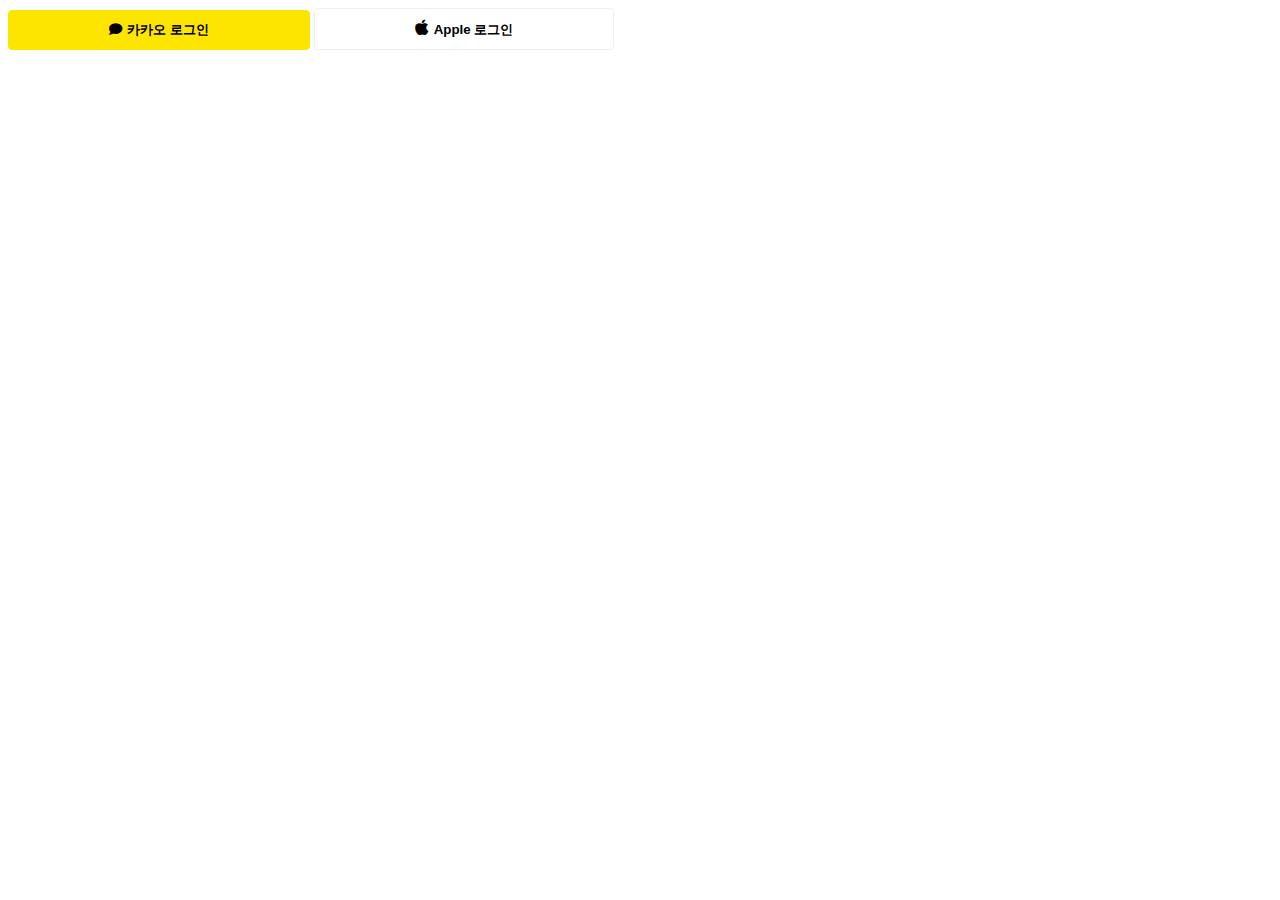
<file: day02/icon/index.html>
<!DOCTYPE html>
<html lang="en">
  <head>
    <meta charset="UTF-8" />
    <meta name="viewport" content="width=device-width, initial-scale=1.0" />
    <title>Document</title>
    <link
      rel="stylesheet"
      href="https://cdnjs.cloudflare.com/ajax/libs/font-awesome/6.7.2/css/all.min.css"
      integrity="sha512-Evv84Mr4kqVGRNSgIGL/F/aIDqQb7xQ2vcrdIwxfjThSH8CSR7PBEakCr51Ck+w+/U6swU2Im1vVX0SVk9ABhg=="
      crossorigin="anonymous"
      referrerpolicy="no-referrer"
    />
    <link rel="stylesheet" href="index.css" />
  </head>
  <body>
    <button class="kakao">
      <i class="fa-solid fa-comment"></i>카카오 로그인
    </button>
    <button class="apple">
        <i class="fa-brands fa-apple"></i></i>Apple 로그인
    </button>
  </body>
</html>
</file>
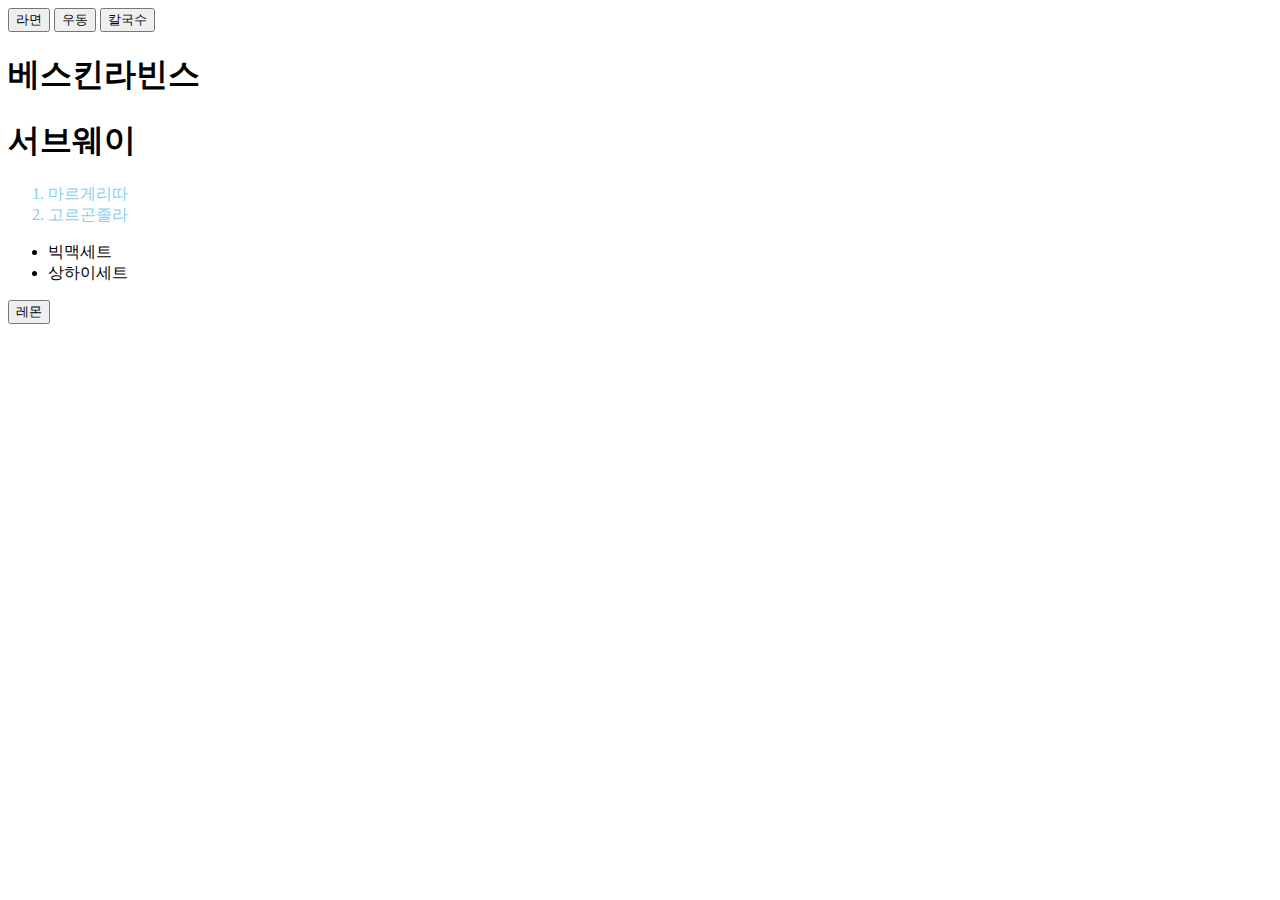
<file: day02/selector/index.html>
<!DOCTYPE html>
<html lang="en">
  <head>
    <meta charset="UTF-8" />
    <meta name="viewport" content="width=device-width, initial-scale=1.0" />
    <title>Document</title>
    <link rel="stylesheet" href="index.css" />
  </head>
  <body>
    <button>라면</button>
    <button>우동</button>
    <button>칼국수</button>
    <h1>베스킨라빈스</h1>
    <h1>서브웨이</h1>
    <ol>
      <li>마르게리따</li>
      <li>고르곤졸라</li>
    </ol>
    <ul>
      <li>빅맥세트</li>
      <li>상하이세트</li>
    </ul>

    <div>
      <span>
        <button>레몬</button>
      </span>
    </div>
  </body>
</html>
</file>
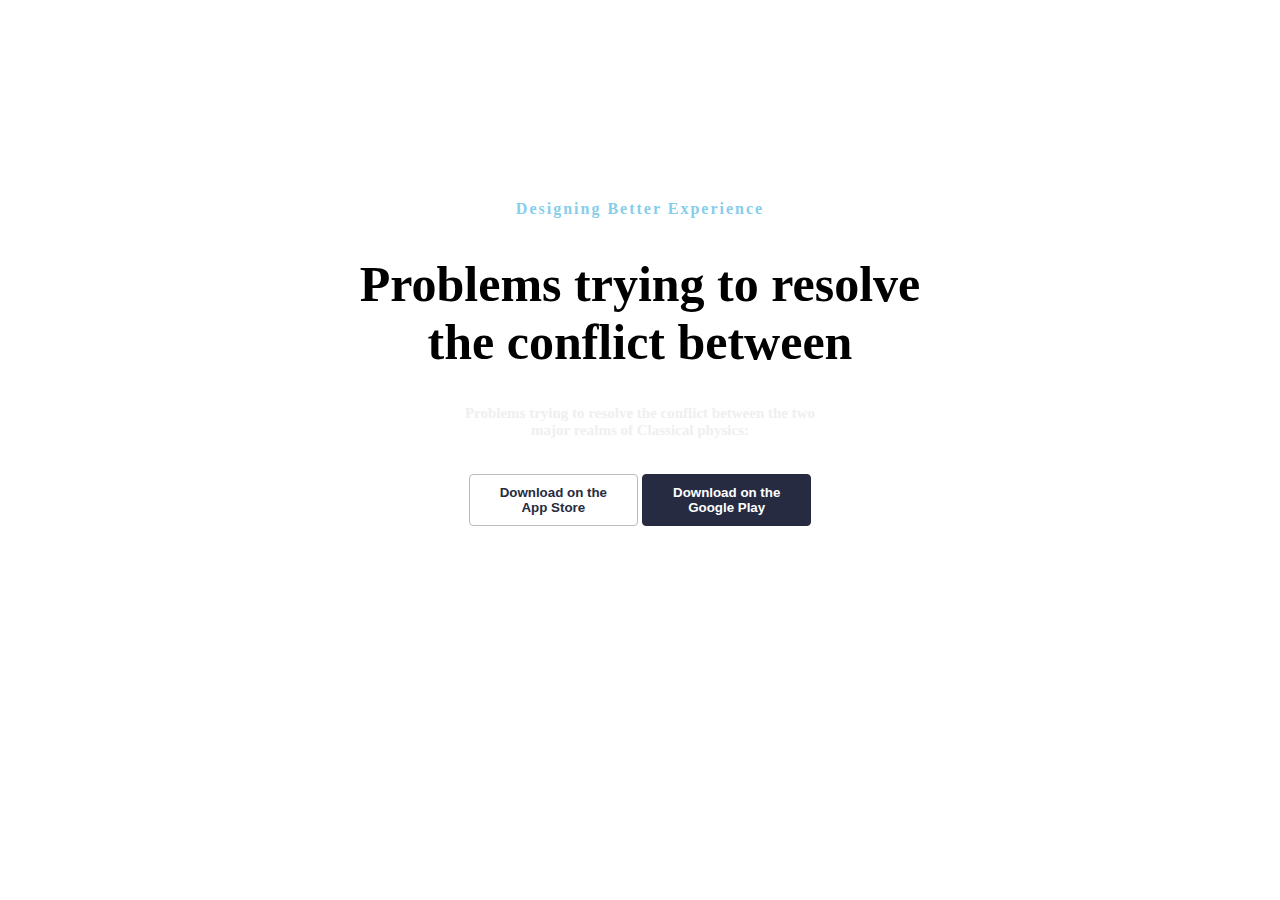
<file: day02/text/index.html>
<!DOCTYPE html>
<html lang="en">
  <head>
    <meta charset="UTF-8" />
    <meta name="viewport" content="width=device-width, initial-scale=1.0" />
    <title>Document</title>
    <link rel="stylesheet" href="index.css" />
  </head>
  <body>
    <h6 class="logo">Designing Better Experience</h6>
    <h1 class="title">Problems trying to resolve<br />the conflict between</h1>
    <h6 class="sub">
      Problems trying to resolve the conflict between the two<br />major realms
      of Classical physics:
    </h6>
    <div class="buttons">
      <button class="apple">
        Download on the<br />
        App Store
      </button>
      <button class="google">
        Download on the<br />
        Google Play
      </button>
    </div>
  </body>
</html>
</file>
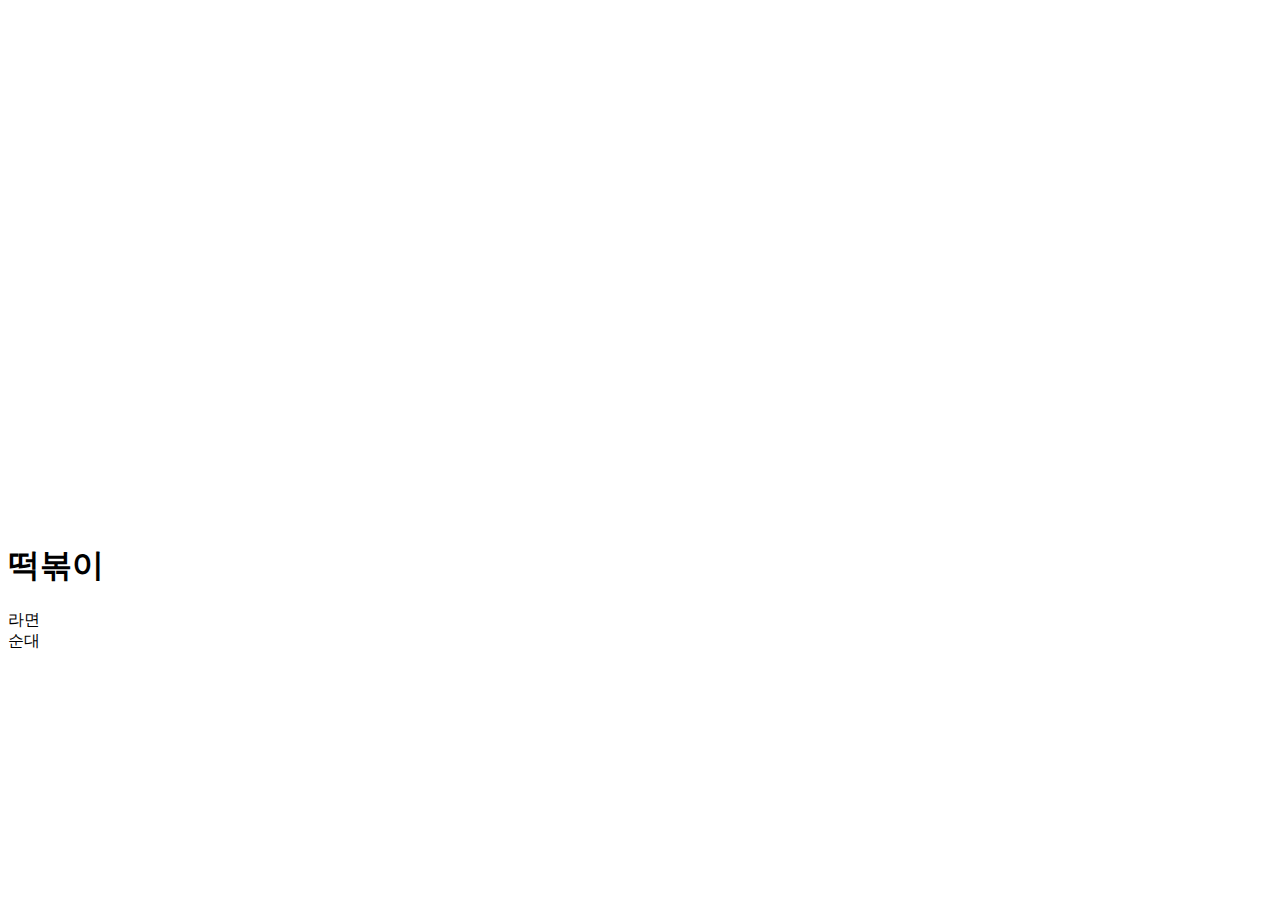
<file: day03/box/index.html>
<!DOCTYPE html>
<html lang="en">
  <head>
    <meta charset="UTF-8" />
    <meta name="viewport" content="width=device-width, initial-scale=1.0" />
    <title>Document</title>
    <link rel="stylesheet" href="index.css" />
  </head>
  <body>
    <div class="card">
      <h6>블랙프라이데이</h6>
      <h2>그랜드 조선 부산 <br />쿠폰 추가 할인</h2>
      <h5>단독 특가 상품 판매 (~6월 30일까지)</h5>
    </div>

    <h1>떡볶이</h1>
    <div>라면</div>
    <div>순대</div>
  </body>
</html>
</file>
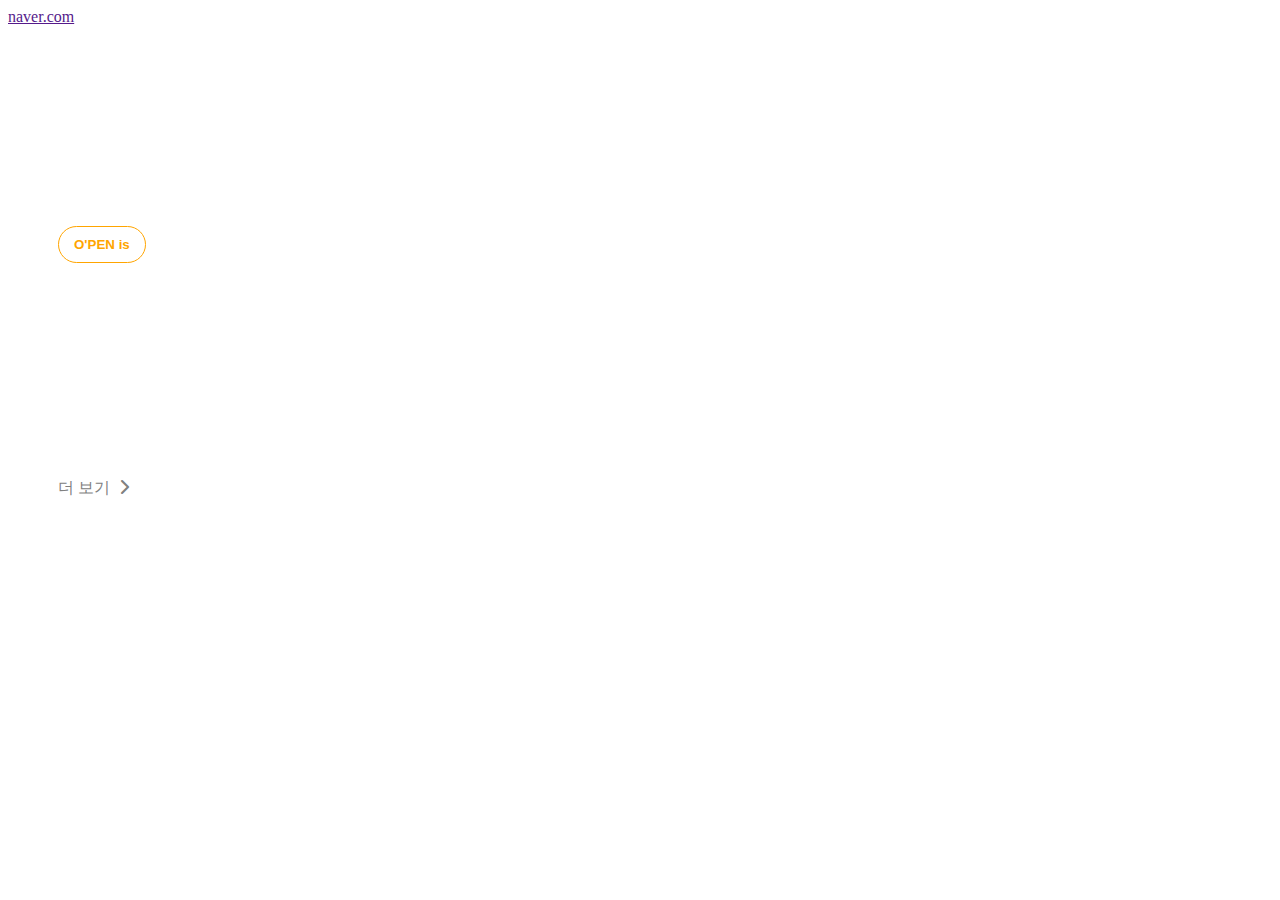
<file: day03/open/index.html>
<!DOCTYPE html>
<html lang="en">
  <head>
    <meta charset="UTF-8" />
    <meta name="viewport" content="width=device-width, initial-scale=1.0" />
    <title>Document</title>
    <link rel="stylesheet" href="index.css" />
    <link
      rel="stylesheet"
      href="https://cdnjs.cloudflare.com/ajax/libs/font-awesome/6.7.2/css/all.min.css"
      integrity="sha512-Evv84Mr4kqVGRNSgIGL/F/aIDqQb7xQ2vcrdIwxfjThSH8CSR7PBEakCr51Ck+w+/U6swU2Im1vVX0SVk9ABhg=="
      crossorigin="anonymous"
      referrerpolicy="no-referrer"
    />
  </head>
  <body>
    <a href="">naver.com</a>
    <div class="card">
      <button>O'PEN is</button>
      <h2>신인 창작자<br />발굴·육성 <br />프로젝트</h2>
      <span>더 보기 <i class="fa-solid fa-chevron-right"></i></span>
    </div>
  </body>
</html>
</file>
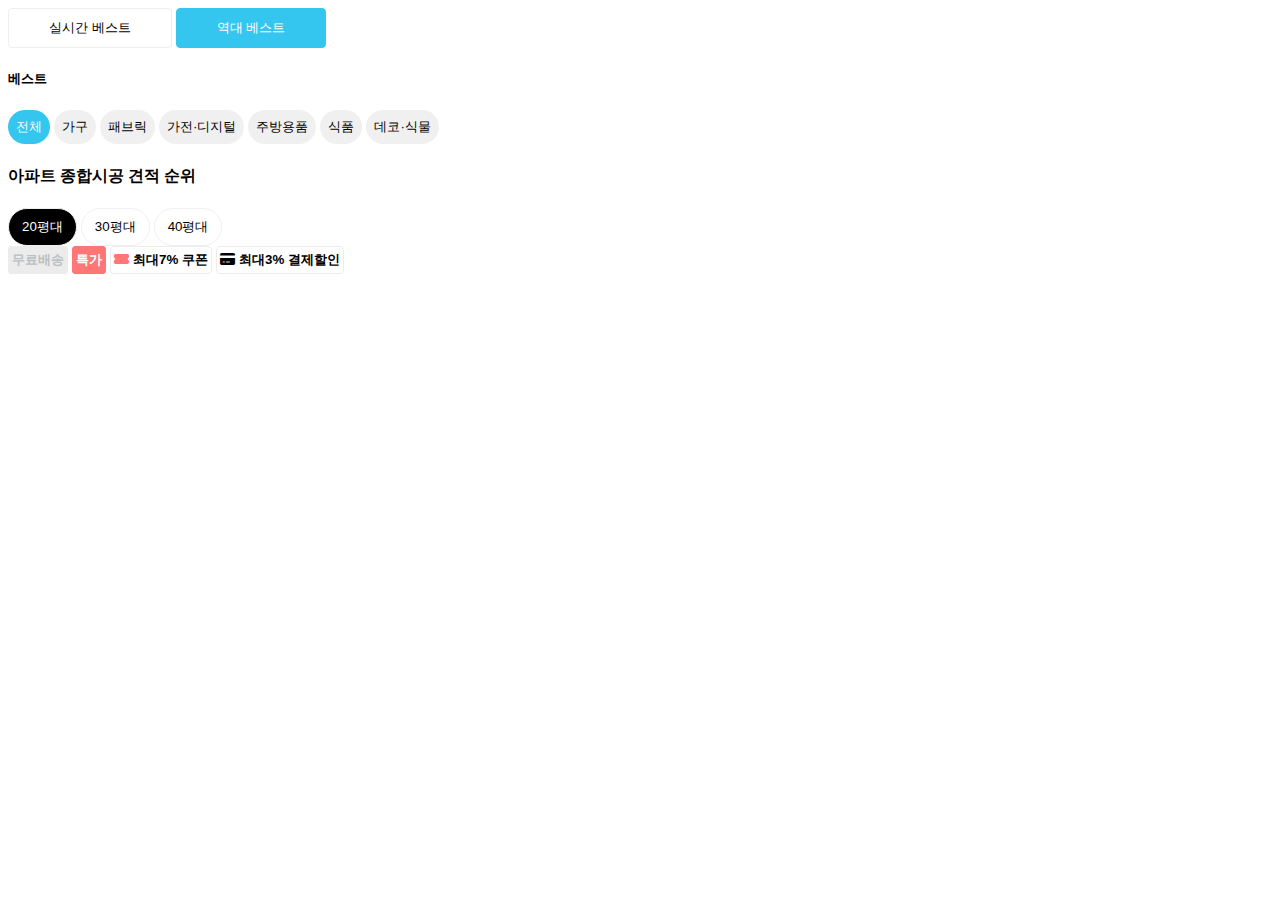
<file: day03/review/index.html>
<!DOCTYPE html>
<html lang="en">
  <head>
    <meta charset="UTF-8" />
    <meta name="viewport" content="width=device-width, initial-scale=1.0" />
    <title>Document</title>
    <link
      rel="stylesheet"
      href="https://cdnjs.cloudflare.com/ajax/libs/font-awesome/6.7.2/css/all.min.css"
      integrity="sha512-Evv84Mr4kqVGRNSgIGL/F/aIDqQb7xQ2vcrdIwxfjThSH8CSR7PBEakCr51Ck+w+/U6swU2Im1vVX0SVk9ABhg=="
      crossorigin="anonymous"
      referrerpolicy="no-referrer"
    />
    <link rel="stylesheet" href="index.css" />
  </head>
  <body>
    <div class="quiz1">
      <button class="one">실시간 베스트</button>
      <button class="two">역대 베스트</button>
    </div>
    <div class="quiz2">
      <h5>베스트</h5>
      <button class="all">전체</button>
      <button>가구</button>
      <button>패브릭</button>
      <button>가전·디지털</button>
      <button>주방용품</button>
      <button>식품</button>
      <button>데코·식물</button>
    </div>
    <div class="quiz3">
      <h4>아파트 종합시공 견적 순위</h4>
      <button class="selected">20평대</button>
      <button>30평대</button>
      <button>40평대</button>
    </div>
    <div class="quiz4">
      <button class="free">무료배송</button>
      <button class="special">특가</button>
      <button class="coupon">
        <i class="fa-solid fa-ticket-simple"></i>최대7% 쿠폰
      </button>
      <button class="discount">
        <i class="fa-solid fa-credit-card"></i>최대3% 결제할인
      </button>
    </div>
  </body>
</html>
</file>
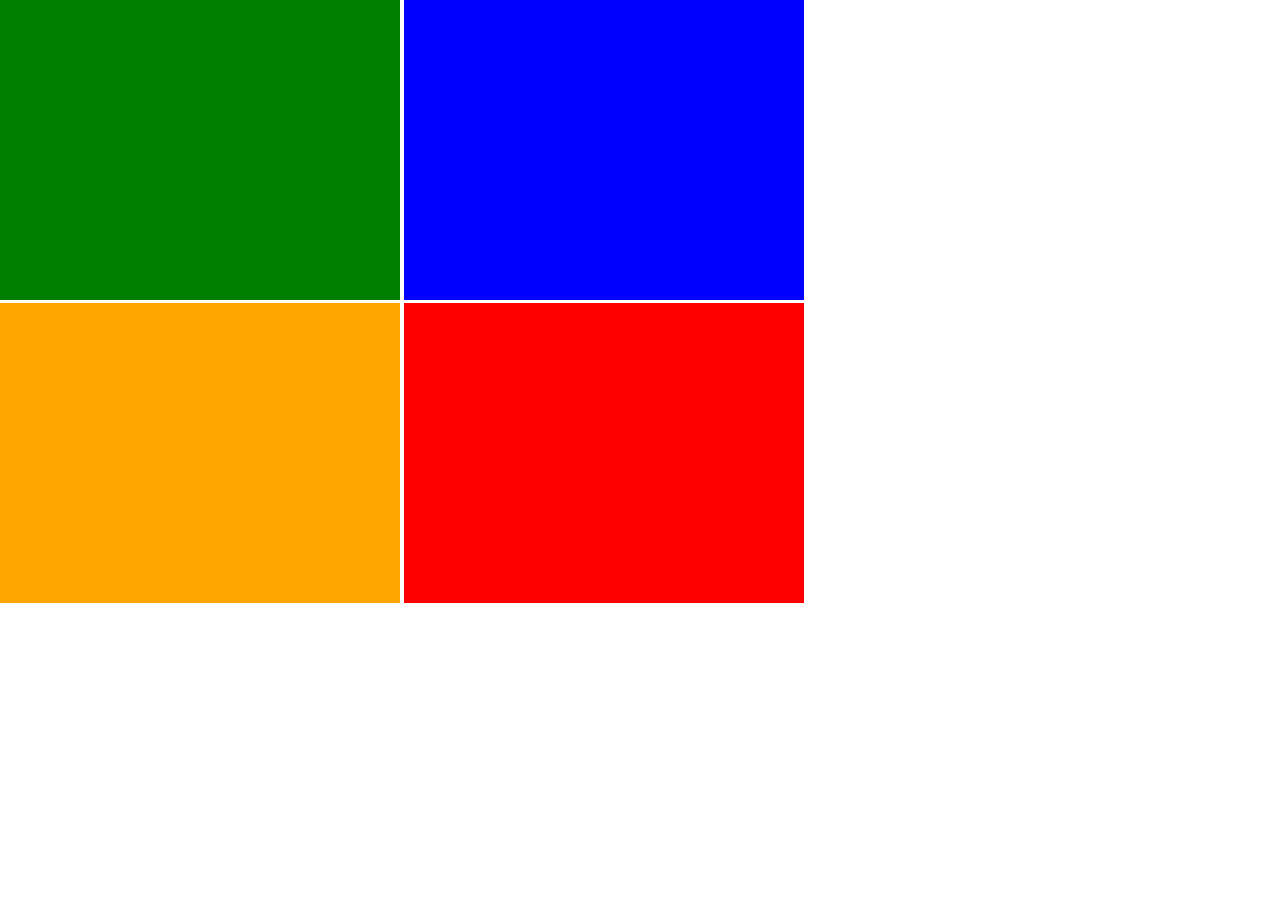
<file: day04/review/index.html>
<!DOCTYPE html>
<html lang="en">
  <head>
    <meta charset="UTF-8" />
    <meta name="viewport" content="width=device-width, initial-scale=1.0" />
    <title>Document</title>
    <link rel="stylesheet" href="../../common/reset.css" />
    <link rel="stylesheet" href="index.css" />
  </head>
  <body>
    <div>
      <div class="greenbox"></div>
      <div class="bluebox"></div>
    </div>
    <div>
      <div class="orangebox"></div>
      <div class="redbox"></div>
    </div>
  </body>
</html>
</file>
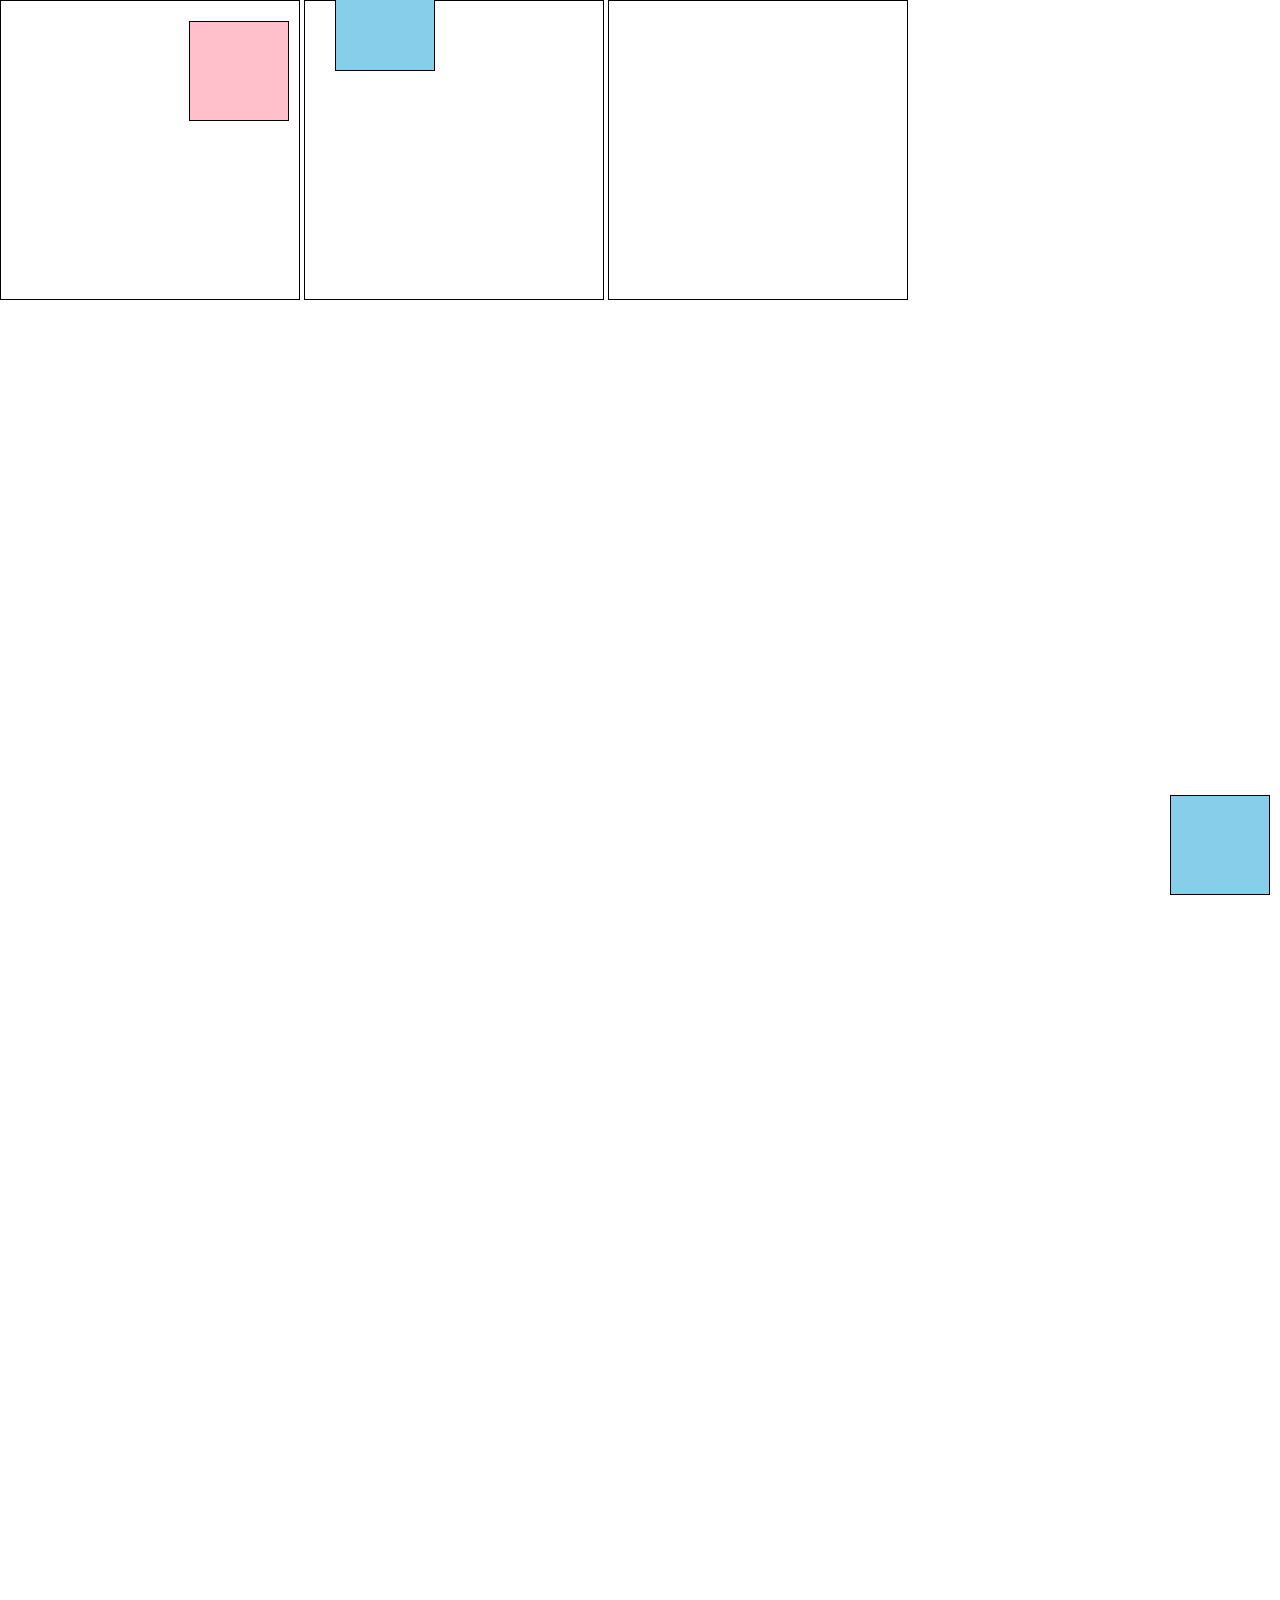
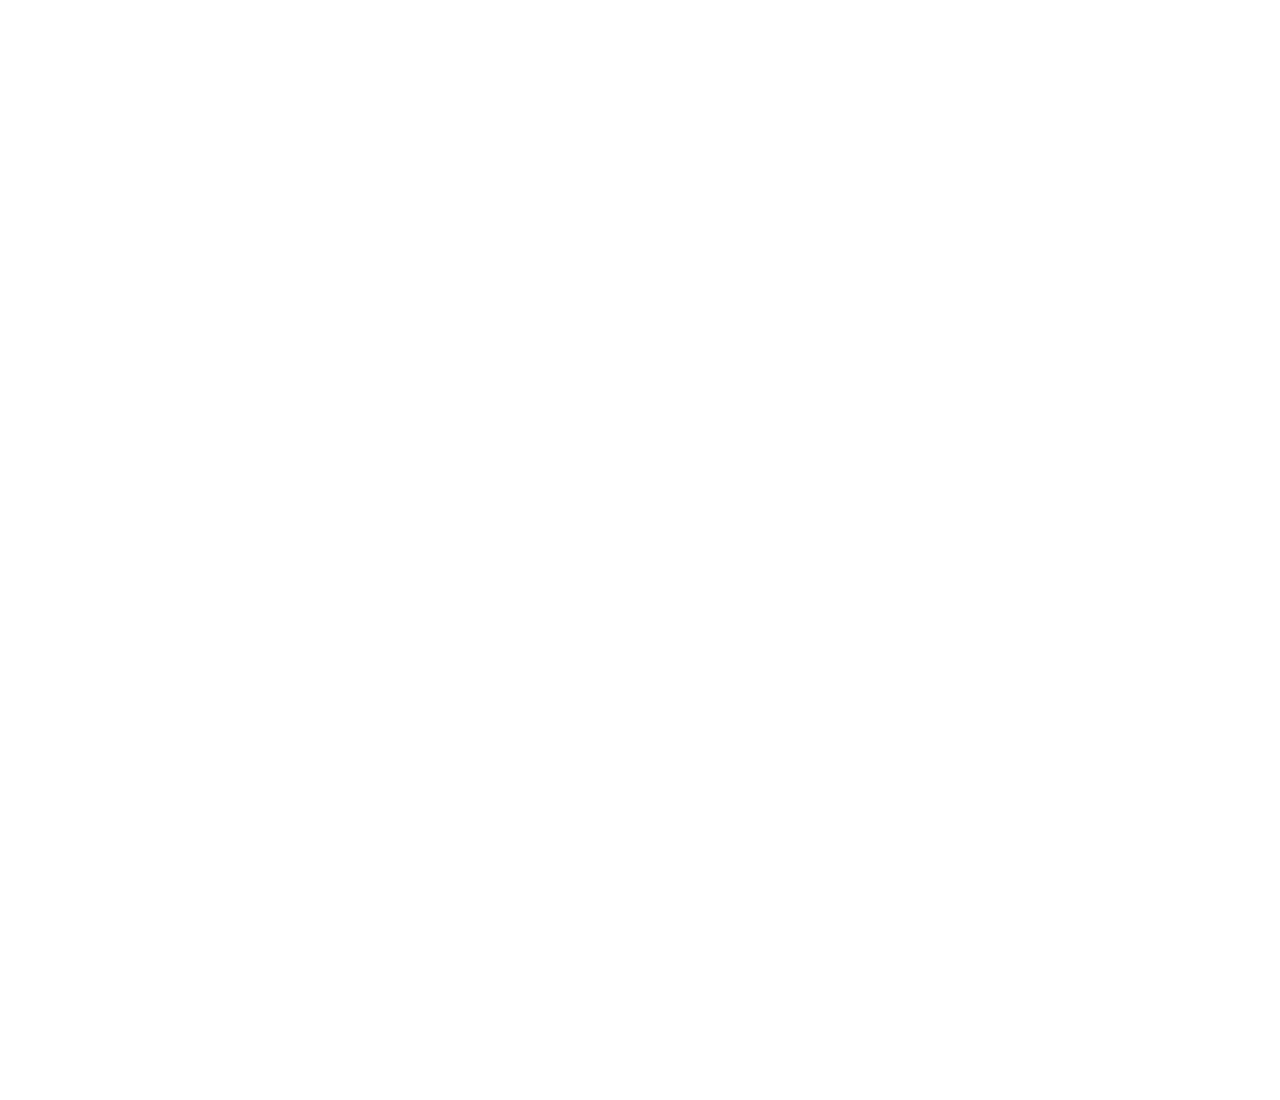
<file: day05/position/index.html>
<!DOCTYPE html>
<html lang="en">
  <head>
    <meta charset="UTF-8" />
    <meta name="viewport" content="width=device-width, initial-scale=1.0" />
    <title>Document</title>
    <link rel="stylesheet" href="../../common/reset.css" />
    <link rel="stylesheet" href="index.css" />
  </head>
  <body style="height: 300vh">
    <div style="position: relative" class="box">
      <div style="background-color: pink" class="minibox absolute"></div>
    </div>
    <div class="box">
      <div class="minibox relative"></div>
    </div>
    <div class="box">
      <div class="minibox fixed"></div>
    </div>
  </body>
</html>
</file>
<file: day02/icon/index.css>
.kakao {
  background-color: #fee500;
  border: 1px solid #fee500;
  border-radius: 4px;
  padding: 10px 100px 10px 100px;
  font-weight: bold;
}

.kakao > i {
  margin-right: 5px;
}

.apple {
  background-color: white;
  color: black;
  border: 1px solid #efefef;
  border-radius: 4px;
  padding: 10px 100px 10px 100px;
  font-weight: bold;
}

.apple > i {
  margin-right: 5px;
  font-size: 18px;
}
</file>
<file: day02/selector/index.css>
/* button {
  color: pink;
  font-size: 20px;
} */
/* 
h1 {
  color: green;
} */

ol > li {
  color: skyblue;
}

div > p {
  color: orange;
}

div > p > span {
  color: red;
  font-weight: bold;
}

div > button {
  color: red;
}
</file>
<file: day02/text/index.css>
.logo {
  color: skyblue;
  text-align: center;
  letter-spacing: 2px;
  font-size: 16px;
  margin-top: 200px;
}

.title {
  text-align: center;
  font-size: 50px;
}
.sub {
  color: #efefef;
  font-size: 15px;
  text-align: center;
  margin-top: 30px;
}
.buttons {
  text-align: center;
}

.apple {
  background-color: white;
  border: 1px solid #bbbbbb;
  border-radius: 4px;
  padding: 10px 30px 10px 30px;
  color: #262b41;
  font-weight: bold;
}
.google {
  background-color: #262b41;
  color: white;
  border: 1px solid #262b41;
  border-radius: 4px;
  padding: 10px 30px 10px 30px;
  font-weight: bold;
}
</file>
<file: day03/box/index.css>
.card {
  width: 350px;
  height: 500px;
  background-image: url("https://cdn.pixabay.com/photo/2018/04/05/13/08/water-3292794_1280.jpg");
  background-size: cover;
  border-radius: 8px;
  padding: 15px 25px 0px 25px;
}
.card > h6 {
  color: white;
  font-size: 16px;
  text-decoration: underline;
  text-underline-offset: 10px;
  margin: 0;
}

.card > h2 {
  color: white;
  font-weight: bold;
  font-size: 30px;
  margin: 0;
  margin-top: 10px;
}

.card > h5 {
  color: white;
  font-size: 20px;
  margin: 0;
  margin-top: 10px;
}
</file>
<file: day03/open/index.css>
.card {
  width: 400px;
  height: 400px;
  border-radius: 10px;
  background-image: url("https://images.unsplash.com/photo-1518365050014-70fe7232897f?crop=entropy&cs=tinysrgb&fit=max&fm=jpg&ixid=M3wxNTgwfDB8MXxzZWFyY2h8MjR8fHNwYWNlfGVufDB8fHx8MTczNzA1NzkyMnww&ixlib=rb-4.0.3&q=80&w=400");
  background-size: cover;
  padding-top: 200px;
  padding-left: 50px;
}

.card > button {
  border: 1px solid orange;
  border-radius: 20px;
  background-color: transparent;
  color: orange;
  font-weight: 700;
  padding: 10px 15px 10px 15px;
}
.card > h2 {
  margin: 0;
  color: white;
  font-weight: 700;
  font-size: 40px;
  margin-top: 10px;
  margin-bottom: 40px;
}

.card > span {
  color: grey;
}

.card > span > i {
  margin-left: 5px;
}
</file>
<file: day03/review/index.css>
.quiz1 > button {
  padding: 10px 40px 10px 40px;
  border-radius: 4px;
}

.quiz1 > .one {
  background-color: white;
  border: 1px solid #eeeeee;
}

.quiz1 > .two {
  background-color: #34c6ef;
  border: 1px solid #34c6ef;
  color: white;
}

.quiz2 > .all {
  background-color: #34c6ef;
  color: white;
}

.quiz2 > button {
  border: none;
  border-radius: 50px;
  padding: 8px;
  background-color: #f0f0f0;
}

.quiz3 > .selected {
  background-color: black;
  color: white;
}

.quiz3 > button {
  border-radius: 50px;
  padding: 9px 13px 9px 13px;
  border: 1px solid #f0f0f0;
  background-color: white;
}

.quiz4 > .free {
  background-color: #ececec;
  border: 1px solid #ececec;
  color: #b9c0c2;
  border-radius: 3px;
  font-weight: bold;
  padding: 4px 3px 4px 3px;
}

.quiz4 > .special {
  background-color: #ff7676;
  border: 1px solid #ff7676;
  color: white;
  font-weight: bold;
  padding: 4px 3px 4px 3px;
  border-radius: 3px;
}

.quiz4 > .coupon {
  background-color: white;
  color: black;
  font-weight: bold;
  border: 1px solid #ececec;
  padding: 4px 3px 4px 3px;
  border-radius: 4px;
}

.coupon > i {
  color: #ff7676;
  margin-right: 4px;
}

.quiz4 > .discount {
  background-color: white;
  color: black;
  font-weight: bold;
  border: 1px solid #ececec;
  padding: 4px 3px 4px 3px;
  border-radius: 4px;
}
.discount > i {
  margin-right: 4px;
}
</file>
<file: day04/review/index.css>
.greenbox {
  display: inline-block;
  background-color: green;
  width: 400px;
  height: 300px;
}
.bluebox {
  display: inline-block;
  background-color: blue;
  width: 400px;
  height: 300px;
}
.orangebox {
  display: inline-block;
  background-color: orange;
  width: 400px;
  height: 300px;
}
.redbox {
  display: inline-block;
  background-color: red;
  width: 400px;
  height: 300px;
}
</file>
<file: day05/position/index.css>
.box {
  display: inline-block;
  width: 300px;
  height: 300px;
  border: 1px solid black;
}

.minibox {
  width: 100px;
  height: 100px;
  border: 1px solid black;
  background-color: skyblue;
}

.relative {
  /* 지금 자리에서 */
  position: relative;
  /* top: 150px; */
  bottom: 30px;
  left: 30px;
}

.fixed {
  /* 브라우저 화면 기준으로 고정 */
  position: fixed;
  bottom: 5px;
  right: 10px;
}

.absolute {
  /* 1. 브라우저의 페이지 위에서 기준 */
  /* 단, 부모가 position: relative면 그걸를 부모로 삼음  */
  position: absolute;
  right: 10px;
  top: 20px;
}
</file>
